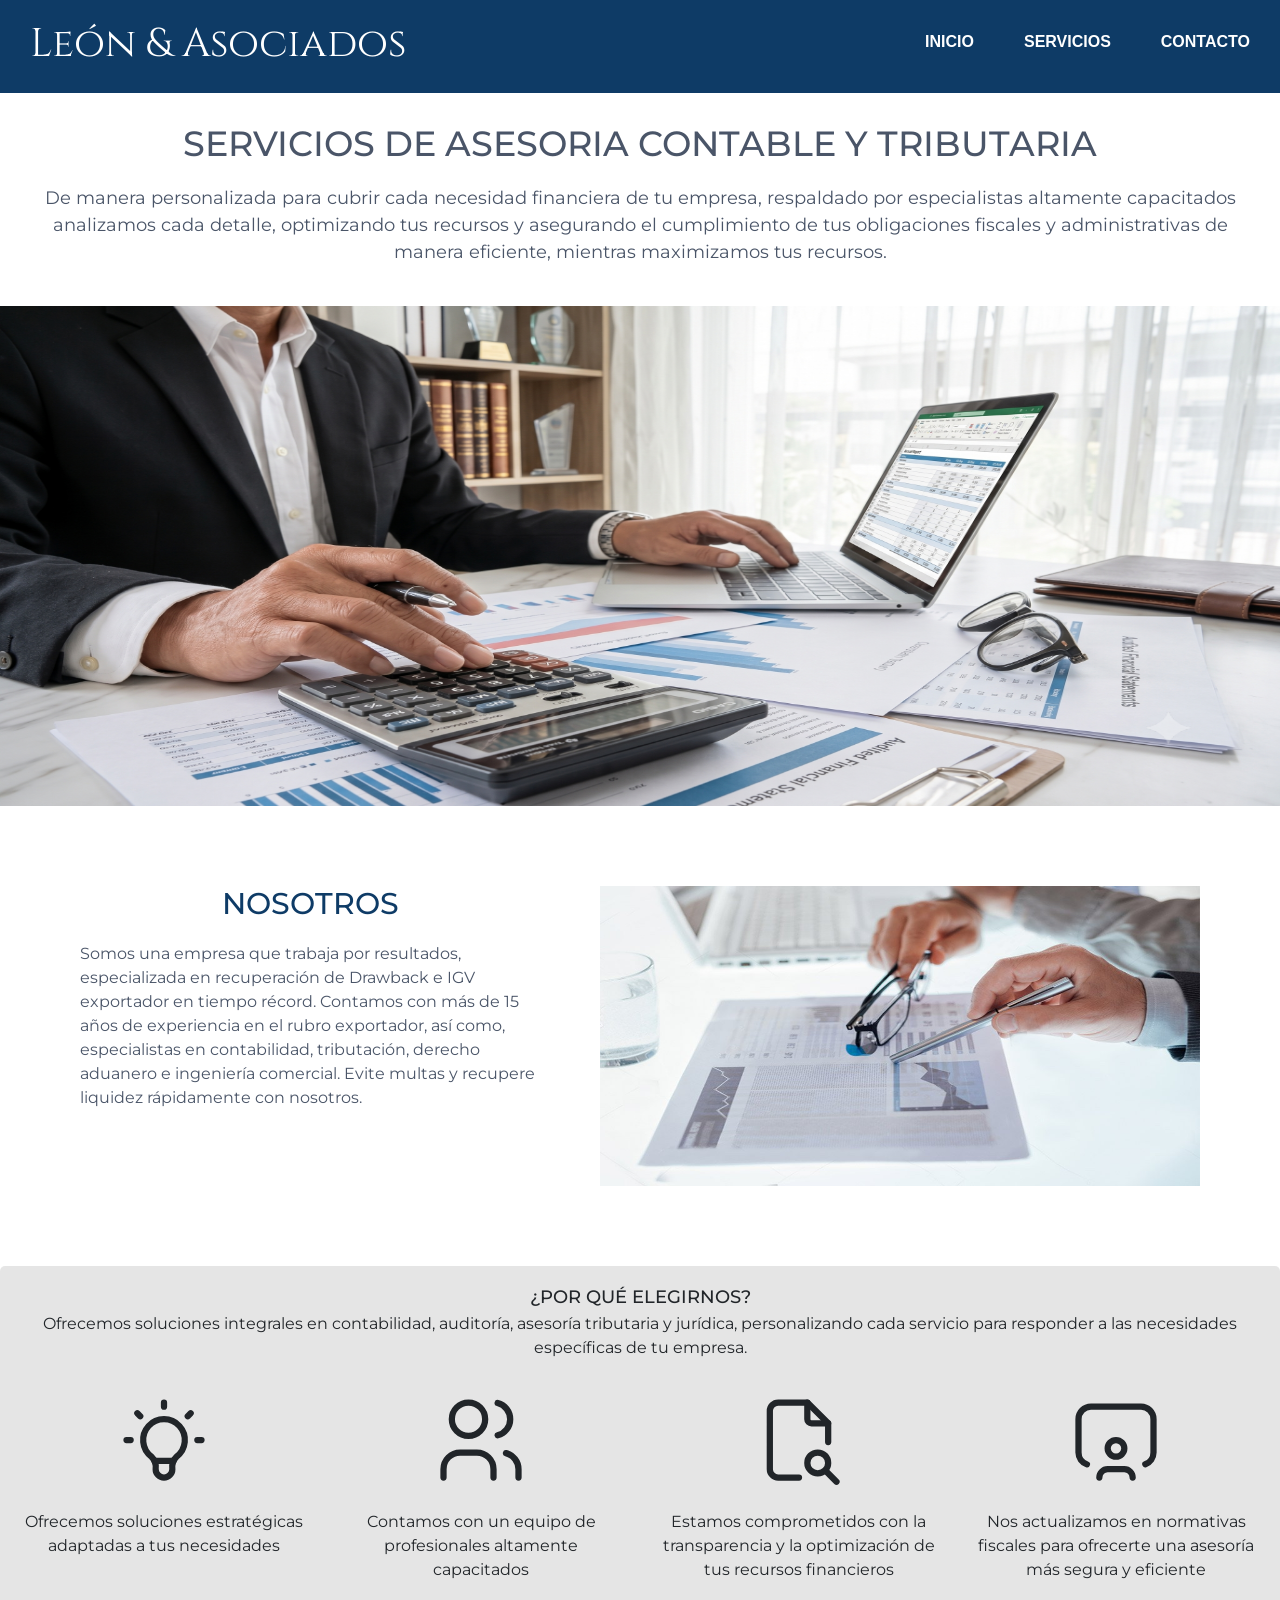
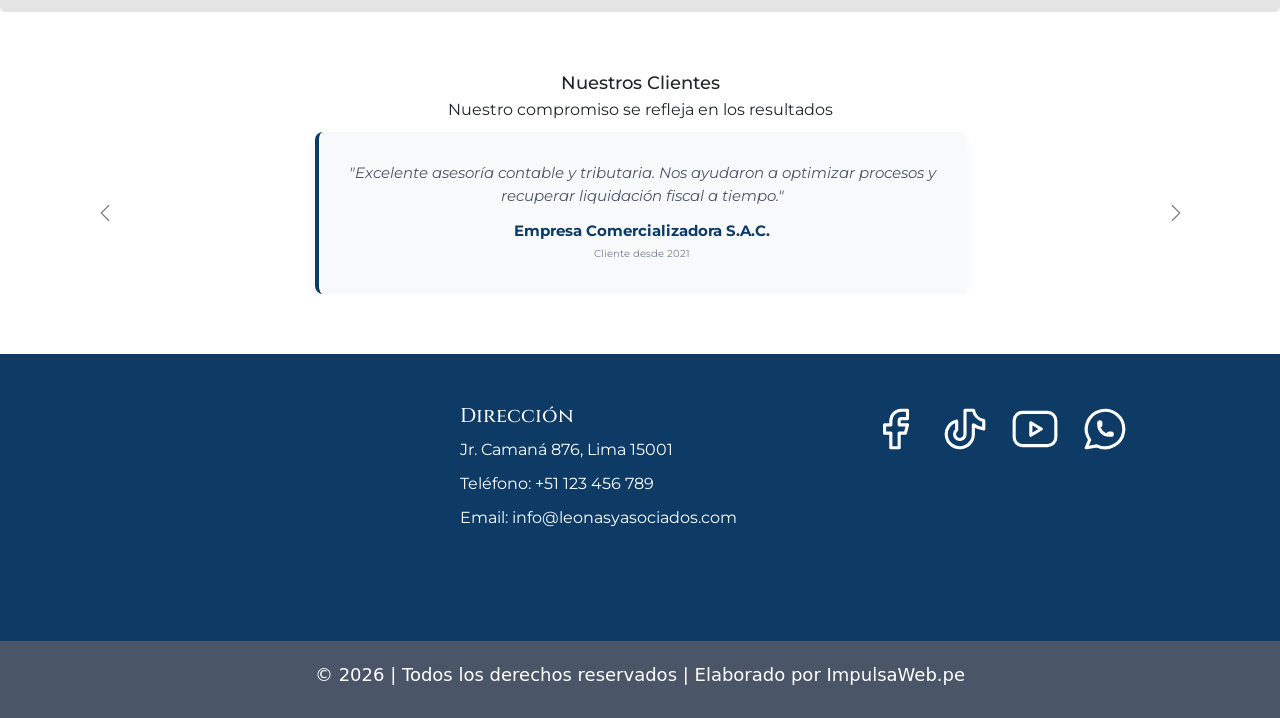
<file: index.html>
<!DOCTYPE html>
<html lang="en">
<head>
    <meta charset="UTF-8">
    <meta name="viewport" content="width=device-width, initial-scale=1.0">
    <title>Index</title>
    <link href="https://fonts.googleapis.com/css2?family=Cinzel:wght@600;700&display=swap" rel="stylesheet">
    <link href="https://fonts.googleapis.com/css2?family=Montserrat:wght@400;700&display=swap" rel="stylesheet">
    <link href="https://cdn.jsdelivr.net/npm/bootstrap@5.3.3/dist/css/bootstrap.min.css" rel="stylesheet">
    <link rel="stylesheet" href="menu.css">
    <link rel="stylesheet" href="estilos.css">
    <link rel="stylesheet" href="footer.css">
    
</head>
<body>
    <header class="menu">
        <h1>León & Asociados</h1>
        
        <nav>
            <ul>
                <li><a href="index.html">INICIO</a></li>
                <li><a href="servicios.html">SERVICIOS</a></li>
                <li><a href="contacto.html">CONTACTO</a></li>
            </ul>
        </nav>
    </header>
    <section class="banner">
        <article>
            <h2>SERVICIOS DE ASESORIA CONTABLE Y TRIBUTARIA</h2>
            <p>De manera personalizada para cubrir cada necesidad financiera de tu empresa, respaldado por especialistas altamente capacitados analizamos cada detalle, optimizando tus recursos y asegurando el cumplimiento de tus obligaciones fiscales y administrativas de manera eficiente, mientras maximizamos tus recursos.</p>
        </article>
    </section>
    <main class="main">
        <div>
            <img src="imagenes/Banner.png" width="100%" height="500px" alt="Asesoria Contable y Tributaria">
        </div>
        <section class="section">
            <div>
                <div class="servicios-nosotros">
                    <div>
                        <h3>NOSOTROS</h3>
                        <p>Somos una empresa que trabaja por resultados, especializada en recuperación de Drawback e IGV exportador en tiempo récord. Contamos con más de 15 años de experiencia en el rubro exportador, así como, especialistas en contabilidad, tributación, derecho aduanero e ingeniería comercial. Evite multas y recupere liquidez rápidamente con nosotros.</p>
                    </div>
                    <div>
                        <img src="imagenes/nosotros.png" width="600px" height="300px" alt="Asesoria Contable y Tributaria">
                    </div>
                </div>
            </div>
        </section>
        <section class="servicio">
            <h3>¿POR QUÉ ELEGIRNOS?</h3>
            <p>Ofrecemos soluciones integrales en contabilidad, auditoría, asesoría tributaria y jurídica, personalizando cada servicio para responder a las necesidades específicas de tu empresa.</p>
            <div class="section-servicios">
                <article>
                    <div>
                        <svg xmlns="http://www.w3.org/2000/svg" width="100" height="100" viewBox="0 0 24 24" fill="none" stroke="currentColor" stroke-width="1.5" stroke-linecap="round" stroke-linejoin="round" class="icon icon-tabler icons-tabler-outline icon-tabler-bulb">
                            <path stroke="none" d="M0 0h24v24H0z" fill="none" />
                            <path d="M3 12h1m8 -9v1m8 8h1m-15.4 -6.4l.7 .7m12.1 -.7l-.7 .7" />
                            <path d="M9 16a5 5 0 1 1 6 0a3.5 3.5 0 0 0 -1 3a2 2 0 0 1 -4 0a3.5 3.5 0 0 0 -1 -3" />
                            <path d="M9.7 17l4.6 0" />
                        </svg>
                    </div>
                    <p>Ofrecemos soluciones estratégicas adaptadas a tus necesidades</p>
                </article>
                <article>
                    <div>
                        <svg xmlns="http://www.w3.org/2000/svg" width="100" height="100" viewBox="0 0 24 24" fill="none" stroke="currentColor" stroke-width="1.5" stroke-linecap="round" stroke-linejoin="round" class="icon icon-tabler icons-tabler-outline icon-tabler-users">
                            <path stroke="none" d="M0 0h24v24H0z" fill="none" />
                            <path d="M5 7a4 4 0 1 0 8 0a4 4 0 1 0 -8 0" />
                            <path d="M3 21v-2a4 4 0 0 1 4 -4h4a4 4 0 0 1 4 4v2" />
                            <path d="M16 3.13a4 4 0 0 1 0 7.75" />
                            <path d="M21 21v-2a4 4 0 0 0 -3 -3.85" />
                        </svg>
                    </div>
                    <p>Contamos con un equipo de profesionales altamente capacitados</p>
                </article>
                <article>
                    <div>
                        <svg xmlns="http://www.w3.org/2000/svg" width="100" height="100" viewBox="0 0 24 24" fill="none" stroke="currentColor" stroke-width="1.5" stroke-linecap="round" stroke-linejoin="round" class="icon icon-tabler icons-tabler-outline icon-tabler-file-search">
                            <path stroke="none" d="M0 0h24v24H0z" fill="none" />
                            <path d="M14 3v4a1 1 0 0 0 1 1h4" />
                            <path d="M12 21h-5a2 2 0 0 1 -2 -2v-14a2 2 0 0 1 2 -2h7l5 5v4.5" />
                            <path d="M14 17.5a2.5 2.5 0 1 0 5 0a2.5 2.5 0 1 0 -5 0" />
                            <path d="M18.5 19.5l2.5 2.5" />
                        </svg>
                    </div>
                    <p>Estamos comprometidos con la transparencia y la optimización de tus recursos financieros</p>
                </article>
                <article>
                    <div>
                        <svg xmlns="http://www.w3.org/2000/svg" width="100" height="100" viewBox="0 0 24 24" fill="none" stroke="currentColor" stroke-width="1.5" stroke-linecap="round" stroke-linejoin="round" class="icon icon-tabler icons-tabler-outline icon-tabler-user-screen">
                            <path stroke="none" d="M0 0h24v24H0z" fill="none" />
                            <path d="M19.03 17.818a3 3 0 0 0 1.97 -2.818v-8a3 3 0 0 0 -3 -3h-12a3 3 0 0 0 -3 3v8c0 1.317 .85 2.436 2.03 2.84" />
                            <path d="M10 14a2 2 0 1 0 4 0a2 2 0 0 0 -4 0" />
                            <path d="M8 21a2 2 0 0 1 2 -2h4a2 2 0 0 1 2 2" />
                        </svg>
                    </div>
                    <p>Nos actualizamos en normativas fiscales para ofrecerte una asesoría más segura y eficiente</p>
                </article>
            </div>
        </section>
        <section class="clientes">
            <h3>Nuestros Clientes</h3>
            <p class="subtitulo">Nuestro compromiso se refleja en los resultados</p>

            <div id="carruselClientes" class="carousel slide" data-bs-ride="carousel">
                
                <!-- Contenido del carrusel -->
                <div class="carousel-inner">
                
                <!-- Testimonio 1 -->
                    <div class="carousel-item active">
                        <div class="tarjeta-testimonio">
                            <p class="opinion">"Excelente asesoría contable y tributaria. Nos ayudaron a optimizar procesos y recuperar liquidación fiscal a tiempo."</p>
                            <h4 class="cliente-nombre">Empresa Comercializadora S.A.C.</h4>
                            <span class="cliente-cargo">Cliente desde 2021</span>
                        </div>
                    </div>

                    <!-- Testimonio 2 -->
                    <div class="carousel-item">
                        <div class="tarjeta-testimonio">
                            <p class="opinion">"Un equipo altamente profesional en el rubro contable y jurídico. La atención personalizada marca totalmente la diferencia."</p>
                            <h4 class="cliente-nombre">Grupo Logístico del Perú</h4>
                            <span class="cliente-cargo">Asesoría Integral</span>
                        </div>
                    </div>

                    <!-- Testimonio 3 -->
                    <div class="carousel-item">
                        <div class="tarjeta-testimonio">
                            <p class="opinion">"Transparencia y eficiencia total. Nos brindan la tranquilidad que necesitamos para enfocar nuestras operaciones."</p>
                            <h4 class="cliente-nombre">Corporación Textil Express</h4>
                            <span class="cliente-cargo">Auditoría Financiera</span>
                        </div>
                    </div>

                </div>

                <!-- Flechas de control -->
                <button class="carousel-control-prev" type="button" data-bs-target="#carruselClientes" data-bs-slide="prev">
                <span class="carousel-control-prev-icon" aria-hidden="true" style="filter: invert(1);"></span>
                </button>
                <button class="carousel-control-next" type="button" data-bs-target="#carruselClientes" data-bs-slide="next">
                <span class="carousel-control-next-icon" aria-hidden="true" style="filter: invert(1);"></span>
                </button>

            </div>
        </section> 
        <section class="footer">
            <div class="footer-content">
                <div>
                    <iframe src="https://www.google.com/maps/embed?pb=!1m18!1m12!1m3!1d975.4724810351856!2d-77.03712603040681!3d-12.05109408771215!2m3!1f0!2f0!3f0!3m2!1i1024!2i768!4f13.1!3m3!1m2!1s0x9105c8c88bcce9e5%3A0xa6232f7bfa882d27!2sJr.%20Caman%C3%A1%20876%2C%20Lima%2015001!5e0!3m2!1ses!2spe!4v1786245930413!5m2!1ses!2spe" width="400" height="200" style="border:0;"></iframe>
                </div>
                <div>
                    <h3>Dirección</h3>
                    <p>Jr. Camaná 876, Lima 15001</p>
                    <p>Teléfono: +51 123 456 789</p>
                    <p>Email: info@leonasyasociados.com</p>
                </div>
                <div class="footer-social">
                    <div>
                        <svg xmlns="http://www.w3.org/2000/svg" width="50" height="50" viewBox="0 0 24 24" fill="none" stroke="currentColor" stroke-width="1.5" stroke-linecap="round" stroke-linejoin="round" class="icon icon-tabler icons-tabler-outline icon-tabler-brand-facebook">
                        <path stroke="none" d="M0 0h24v24H0z" fill="none" />
                        <path d="M7 10v4h3v7h4v-7h3l1 -4h-4v-2a1 1 0 0 1 1 -1h3v-4h-3a5 5 0 0 0 -5 5v2h-3" />
                        </svg>
                    </div>
                    <div>
                        <svg xmlns="http://www.w3.org/2000/svg" width="50" height="50" viewBox="0 0 24 24" fill="none" stroke="currentColor" stroke-width="1.5" stroke-linecap="round" stroke-linejoin="round" class="icon icon-tabler icons-tabler-outline icon-tabler-brand-tiktok">
                        <path stroke="none" d="M0 0h24v24H0z" fill="none" />
                        <path d="M21 7.917v4.034a9.948 9.948 0 0 1 -5 -1.951v4.5a6.5 6.5 0 1 1 -8 -6.326v4.326a2.5 2.5 0 1 0 4 2v-11.5h4.083a6.005 6.005 0 0 0 4.917 4.917" />
                        </svg>
                    </div>
                    <div>
                        <svg xmlns="http://www.w3.org/2000/svg" width="50" height="50" viewBox="0 0 24 24" fill="none" stroke="currentColor" stroke-width="1.5" stroke-linecap="round" stroke-linejoin="round" class="icon icon-tabler icons-tabler-outline icon-tabler-brand-youtube">
                        <path stroke="none" d="M0 0h24v24H0z" fill="none" />
                        <path d="M2 8a4 4 0 0 1 4 -4h12a4 4 0 0 1 4 4v8a4 4 0 0 1 -4 4h-12a4 4 0 0 1 -4 -4v-8" />
                        <path d="M10 9l5 3l-5 3l0 -6" />
                        </svg>
                    </div>
                    <div>
                        <svg xmlns="http://www.w3.org/2000/svg" width="50" height="50" viewBox="0 0 24 24" fill="none" stroke="currentColor" stroke-width="1.5" stroke-linecap="round" stroke-linejoin="round" class="icon icon-tabler icons-tabler-outline icon-tabler-brand-whatsapp">
                        <path stroke="none" d="M0 0h24v24H0z" fill="none" />
                        <path d="M3 21l1.65 -3.8a9 9 0 1 1 3.4 2.9l-5.05 .9" />
                        <path d="M9 10a.5 .5 0 0 0 1 0v-1a.5 .5 0 0 0 -1 0v1a5 5 0 0 0 5 5h1a.5 .5 0 0 0 0 -1h-1a.5 .5 0 0 0 0 1" />
                        </svg>
                    </div>
                </div>
            </div>
        </section>    
    </main>
    <footer class="footer-copyright">
        <p>© 2026 | Todos los derechos reservados | Elaborado por ImpulsaWeb.pe</p>
    </footer>
    <script src="https://cdn.jsdelivr.net/npm/bootstrap@5.3.3/dist/js/bootstrap.bundle.min.js"></script>
</body>
</html>
</file>
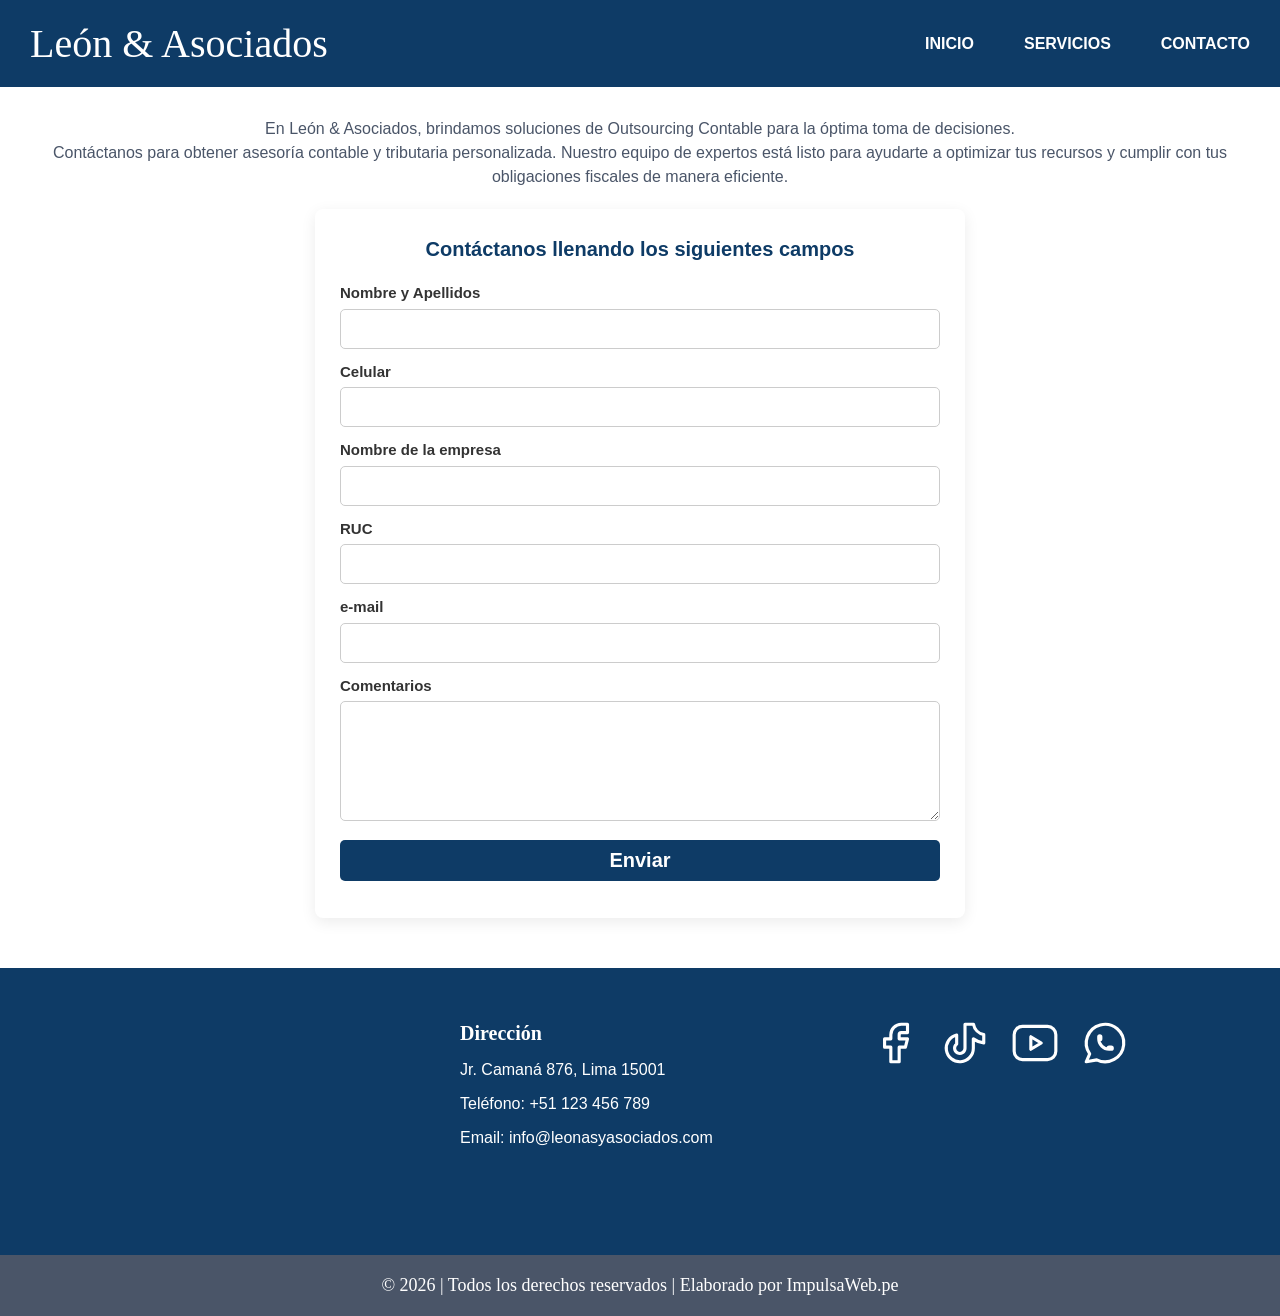
<file: contacto.html>
<!DOCTYPE html>
<html lang="en">
<head>
    <meta charset="UTF-8">
    <meta name="viewport" content="width=device-width, initial-scale=1.0">
    <title>Contacto</title>
    <link rel="stylesheet" href="menu.css">
    <link rel="stylesheet" href="estilos.css">
    <link rel="stylesheet" href="footer.css">
</head>
<body>
    <header class="menu">
        <h1>León & Asociados</h1>
        <nav>
            <ul>
                <li><a href="index.html">INICIO</a></li>
                <li><a href="servicios.html">SERVICIOS</a></li>
                <li><a href="contacto.html">CONTACTO</a></li>
            </ul>
        </nav>
    </header>
    <main mein class="main">
        <section class="section">
            <p>En León & Asociados, brindamos soluciones de Outsourcing Contable para la óptima toma de decisiones.</p>
            <p>Contáctanos para obtener asesoría contable y tributaria personalizada. Nuestro equipo de expertos está listo para ayudarte a optimizar tus recursos y cumplir con tus obligaciones fiscales de manera eficiente.</p>
            <form action="enviar.php" method="post" class="formulario">
                <fieldset>
                    <legend>Contáctanos llenando los siguientes campos</legend>
                        <div>
                            <label for="nom">Nombre y Apellidos</label>
                            <input type="text" name="nom" id="nom">
                        </div>
                        <div>
                            <label for="cell">Celular</label>
                            <input type="text" name="cel" id="cel">
                        </div>
                        <div>
                            <label for="nom">Nombre de la empresa</label>
                            <input type="text" name="nom" id="nom">
                        </div>
                        <div>
                            <label for="ruc">RUC</label>
                            <input type="text" name="ruc" id="ruc">
                        </div>
                        <div>
                            <label for="mail">e-mail</label>
                            <input type="text" name="mail" id="mail">
                        </div>
                        <div>
                            <label for="comm">Comentarios</label>
                            <textarea name="comm" id="comm"></textarea>
                        </div>
                        <div>
                            <input type="submit" value="Enviar">
                        </div>
                </fieldset>
            </form>
        </section>
        <section class="footer">
            <div class="footer-content">
                <div>
                    <iframe src="https://www.google.com/maps/embed?pb=!1m18!1m12!1m3!1d975.4724810351856!2d-77.03712603040681!3d-12.05109408771215!2m3!1f0!2f0!3f0!3m2!1i1024!2i768!4f13.1!3m3!1m2!1s0x9105c8c88bcce9e5%3A0xa6232f7bfa882d27!2sJr.%20Caman%C3%A1%20876%2C%20Lima%2015001!5e0!3m2!1ses!2spe!4v1786245930413!5m2!1ses!2spe" width="400" height="200" style="border:0;"></iframe>
                </div>
                <div>
                    <h3>Dirección</h3>
                    <p>Jr. Camaná 876, Lima 15001</p>
                    <p>Teléfono: +51 123 456 789</p>
                    <p>Email: info@leonasyasociados.com</p>
                </div>
                <div class="footer-social">
                    <div>
                        <svg xmlns="http://www.w3.org/2000/svg" width="50" height="50" viewBox="0 0 24 24" fill="none" stroke="currentColor" stroke-width="1.5" stroke-linecap="round" stroke-linejoin="round" class="icon icon-tabler icons-tabler-outline icon-tabler-brand-facebook">
                        <path stroke="none" d="M0 0h24v24H0z" fill="none" />
                        <path d="M7 10v4h3v7h4v-7h3l1 -4h-4v-2a1 1 0 0 1 1 -1h3v-4h-3a5 5 0 0 0 -5 5v2h-3" />
                        </svg>
                    </div>
                    <div>
                        <svg xmlns="http://www.w3.org/2000/svg" width="50" height="50" viewBox="0 0 24 24" fill="none" stroke="currentColor" stroke-width="1.5" stroke-linecap="round" stroke-linejoin="round" class="icon icon-tabler icons-tabler-outline icon-tabler-brand-tiktok">
                        <path stroke="none" d="M0 0h24v24H0z" fill="none" />
                        <path d="M21 7.917v4.034a9.948 9.948 0 0 1 -5 -1.951v4.5a6.5 6.5 0 1 1 -8 -6.326v4.326a2.5 2.5 0 1 0 4 2v-11.5h4.083a6.005 6.005 0 0 0 4.917 4.917" />
                        </svg>
                    </div>
                    <div>
                        <svg xmlns="http://www.w3.org/2000/svg" width="50" height="50" viewBox="0 0 24 24" fill="none" stroke="currentColor" stroke-width="1.5" stroke-linecap="round" stroke-linejoin="round" class="icon icon-tabler icons-tabler-outline icon-tabler-brand-youtube">
                        <path stroke="none" d="M0 0h24v24H0z" fill="none" />
                        <path d="M2 8a4 4 0 0 1 4 -4h12a4 4 0 0 1 4 4v8a4 4 0 0 1 -4 4h-12a4 4 0 0 1 -4 -4v-8" />
                        <path d="M10 9l5 3l-5 3l0 -6" />
                        </svg>
                    </div>
                    <div>
                        <svg xmlns="http://www.w3.org/2000/svg" width="50" height="50" viewBox="0 0 24 24" fill="none" stroke="currentColor" stroke-width="1.5" stroke-linecap="round" stroke-linejoin="round" class="icon icon-tabler icons-tabler-outline icon-tabler-brand-whatsapp">
                        <path stroke="none" d="M0 0h24v24H0z" fill="none" />
                        <path d="M3 21l1.65 -3.8a9 9 0 1 1 3.4 2.9l-5.05 .9" />
                        <path d="M9 10a.5 .5 0 0 0 1 0v-1a.5 .5 0 0 0 -1 0v1a5 5 0 0 0 5 5h1a.5 .5 0 0 0 0 -1h-1a.5 .5 0 0 0 0 1" />
                        </svg>
                    </div>
                </div>
            </div>
        </section>    
    </main>
    <footer class="footer-copyright">
    <p>© 2026 | Todos los derechos reservados | Elaborado por ImpulsaWeb.pe</p>
    </footer>
</body>
</html>
</file>
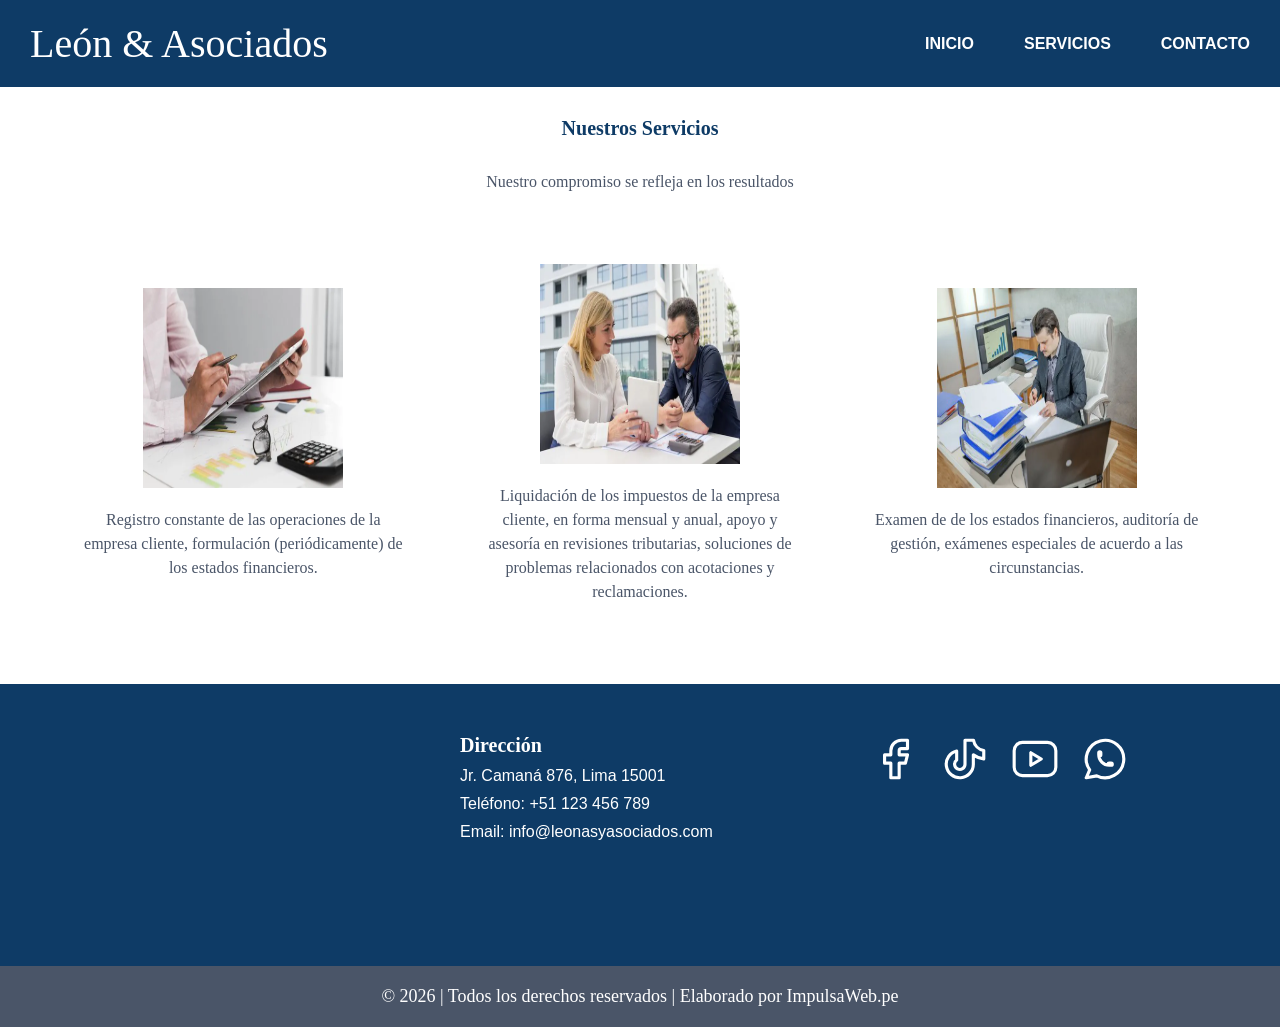
<file: servicios.html>
<!DOCTYPE html>
<html lang="en">
<head>
    <meta charset="UTF-8">
    <meta name="viewport" content="width=device-width, initial-scale=1.0">
    <title>Servicios</title>
    <link rel="stylesheet" href="menu.css">
    <link rel="stylesheet" href="estilos.css">
    <link rel="stylesheet" href="footer.css">
</head>
<body>
    <header class="menu">
        <h1>León & Asociados</h1>
        <nav>
            <ul>
                <li><a href="index.html">INICIO</a></li>
                <li><a href="servicios.html">SERVICIOS</a></li>
                <li><a href="contacto.html">CONTACTO</a></li>
            </ul>
        </nav>
    </header>
    <main>
        <section class="section">
            <h2>Nuestros Servicios</h2>
            <p>Nuestro compromiso se refleja en los resultados</p>
            <div class="servicios">
                <div>
                    <div>
                        <img src="imagenes/servicios_contabilidad.png" width="200px" height="200px" alt="Asesoria Contable y Tributaria">
                    </div>
                    <p>Registro constante de las operaciones de la empresa cliente, formulación (periódicamente) de los estados financieros.</p>
                </div>
                <div>
                    <div>
                        <img src="imagenes/asesoria_tributaria.png" width="200px" height="200px" alt="Asesoria Contable y Tributaria">
                    </div>
                    <p>Liquidación de los impuestos de la empresa cliente, en forma mensual y anual, apoyo y asesoría en revisiones tributarias, soluciones de problemas relacionados con acotaciones y reclamaciones.</p>
                </div>
                <div>
                    <div>
                        <img src="imagenes/sericios_auditoria.png" width="200px" height="200px" alt="Asesoria Contable y Tributaria">
                    </div>
                    <p>Examen de de los estados financieros, auditoría de gestión, exámenes especiales de acuerdo a las circunstancias.</p>
                </div>
            </div>
        </section>
        <section class="footer">
            <div class="footer-content">
                <div>
                    <iframe src="https://www.google.com/maps/embed?pb=!1m18!1m12!1m3!1d975.4724810351856!2d-77.03712603040681!3d-12.05109408771215!2m3!1f0!2f0!3f0!3m2!1i1024!2i768!4f13.1!3m3!1m2!1s0x9105c8c88bcce9e5%3A0xa6232f7bfa882d27!2sJr.%20Caman%C3%A1%20876%2C%20Lima%2015001!5e0!3m2!1ses!2spe!4v1786245930413!5m2!1ses!2spe" width="400" height="200" style="border:0;"></iframe>
                </div>
                <div>
                    <h3>Dirección</h3>
                    <p>Jr. Camaná 876, Lima 15001</p>
                    <p>Teléfono: +51 123 456 789</p>
                    <p>Email: info@leonasyasociados.com</p>
                </div>
                <div class="footer-social">
                    <div>
                        <svg xmlns="http://www.w3.org/2000/svg" width="50" height="50" viewBox="0 0 24 24" fill="none" stroke="currentColor" stroke-width="1.5" stroke-linecap="round" stroke-linejoin="round" class="icon icon-tabler icons-tabler-outline icon-tabler-brand-facebook">
                        <path stroke="none" d="M0 0h24v24H0z" fill="none" />
                        <path d="M7 10v4h3v7h4v-7h3l1 -4h-4v-2a1 1 0 0 1 1 -1h3v-4h-3a5 5 0 0 0 -5 5v2h-3" />
                        </svg>
                    </div>
                    <div>
                        <svg xmlns="http://www.w3.org/2000/svg" width="50" height="50" viewBox="0 0 24 24" fill="none" stroke="currentColor" stroke-width="1.5" stroke-linecap="round" stroke-linejoin="round" class="icon icon-tabler icons-tabler-outline icon-tabler-brand-tiktok">
                        <path stroke="none" d="M0 0h24v24H0z" fill="none" />
                        <path d="M21 7.917v4.034a9.948 9.948 0 0 1 -5 -1.951v4.5a6.5 6.5 0 1 1 -8 -6.326v4.326a2.5 2.5 0 1 0 4 2v-11.5h4.083a6.005 6.005 0 0 0 4.917 4.917" />
                        </svg>
                    </div>
                    <div>
                        <svg xmlns="http://www.w3.org/2000/svg" width="50" height="50" viewBox="0 0 24 24" fill="none" stroke="currentColor" stroke-width="1.5" stroke-linecap="round" stroke-linejoin="round" class="icon icon-tabler icons-tabler-outline icon-tabler-brand-youtube">
                        <path stroke="none" d="M0 0h24v24H0z" fill="none" />
                        <path d="M2 8a4 4 0 0 1 4 -4h12a4 4 0 0 1 4 4v8a4 4 0 0 1 -4 4h-12a4 4 0 0 1 -4 -4v-8" />
                        <path d="M10 9l5 3l-5 3l0 -6" />
                        </svg>
                    </div>
                    <div>
                        <svg xmlns="http://www.w3.org/2000/svg" width="50" height="50" viewBox="0 0 24 24" fill="none" stroke="currentColor" stroke-width="1.5" stroke-linecap="round" stroke-linejoin="round" class="icon icon-tabler icons-tabler-outline icon-tabler-brand-whatsapp">
                        <path stroke="none" d="M0 0h24v24H0z" fill="none" />
                        <path d="M3 21l1.65 -3.8a9 9 0 1 1 3.4 2.9l-5.05 .9" />
                        <path d="M9 10a.5 .5 0 0 0 1 0v-1a.5 .5 0 0 0 -1 0v1a5 5 0 0 0 5 5h1a.5 .5 0 0 0 0 -1h-1a.5 .5 0 0 0 0 1" />
                        </svg>
                    </div>
                </div>
            </div>
        </section>
    </main>
    <footer class="footer-copyright">
    <p>© 2026 | Todos los derechos reservados | Elaborado por ImpulsaWeb.pe</p>
    </footer>
</body>
</html>
</file>
<file: menu.css>
*{
    margin: 0;
}

:root{
    --blanco: #fff;
    --azul-corporativo: #0E3B66;
    --grafito: #4A5568;
    --aguamarina: #0baff0;
    --mostaza: #efff0c;
    --dorado-champagne: #E6B800;
    --plateado: #C0C0C0;
    --sombra-claro: rgba(0, 0, 0, 0.1);
    --gris-oscuro: #1B1B1B;
}

html{
    font-size: 62.5%;
    box-sizing: border-box;
}
*, *:before, *:after {
  box-sizing: inherit;
}

h1{
    font-size: 4rem;
    font-family: 'Cinzel', serif;
    color: var(--blanco);
    font-weight: 400;
    /*font-style: normal;*/
}
.menu{
    background-color: var(--azul-corporativo);
    display: flex;
    justify-content: space-between;
    align-items: center;
    padding: 2rem 3rem;
}

.menu ul{
    display: flex;
    list-style: none;
    gap: 5rem;   
}
.menu a{
    font-size: 1.6rem;
    text-decoration: none;
    color: var(--blanco);
    font-family: arial, sans-serif;
    font-weight: bold;
    transition: color 0.3s ease;
}
.menu a:hover {
    color: var(--mostaza);
}
.banner{
    padding: 3rem;
    font-family: 'Montserrat', sans-serif;
    text-align: center;
}
.banner h2{
    font-size: 3.5rem;
    color: var(--grafito);
    margin-bottom: 2rem;
    /*font-weight: bold;*/
}
.banner p{
    font-size: 1.8rem;
    color: var(--grafito);
    line-height: 1.5;
}

@media (max-width: 768px){
    .menu{
        display: flex;
        flex-direction: column;
        align-items: center;
        gap: 1.5;
        padding: 2rem 1rem;
        text-align: center;
    }    
    .menu nav{
        display: flex;
        flex-direction: column;
        gap: 1rem;
        padding: 2rem 1rem;    
    }
}
</file>
<file: estilos.css>
.main{
    font-family: 'Montserrat', sans-serif;
    font-size: 1.6rem;
    line-height: 1.5;
}
.section{
    padding: 3rem;
}
.section h2{
    text-align: center;
    font-size: 2rem;
    color: var(--azul-corporativo);
    margin-bottom: 3rem;
}
.section h3{
    text-align: center;
    font-size: 3rem;
    color: var(--azul-corporativo);
    margin-bottom: 2rem;
}
.section p{
    text-align: center;
    font-size: 1.6rem;
    color: var(--grafito);
    line-height: 1.5;
}
.servicio{
    background-color: var(--sombra-claro);
    padding: 2rem;
    border-radius: 5px;
    text-align: center;
    transition: transform 0.3s ease, box-shadow 0.3s ease;    
}


.servicios-nosotros{
    display: grid;
    grid-template-columns: repeat(2, 1fr);
    gap: 6rem;
    padding: 5rem;
}
.servicios-nosotros p{
    text-align: left;
}   
.section-servicios{
    display: grid;
    grid-template-columns: repeat(4, 1fr);
    gap: 3rem;
}

.section-servicios div{
    display: flex;
    flex-direction: column;
    align-items: center;
    justify-content: center;
    padding: 2rem;
}
.servicio div:hover {
    transform: translateY(-5px);
}

.clientes {
  text-align: center;
  padding: 6rem 1rem;
}

.tarjeta-testimonio {
  max-width: 650px;
  margin: 0 auto;
  padding: 3rem 2rem;
  background-color: #f8f9fa;
  border-radius: 8px;
  border-left: 4px solid #0e3b66; /* Detalle azul corporativo */
  box-shadow: 0 4px 12px rgba(0, 0, 0, 0.05);
}

.opinion {
  font-size: 1.5rem;
  font-style: italic;
  color: #4a5568;
  margin-bottom: 1.5rem;
}

.cliente-nombre {
  font-size: 1.5rem;
  font-weight: 700;
  color: #0e3b66;
  margin: 0;
}

.cliente-cargo {
  font-size: 1rem;
  color: #718096;
}

.servicios{
    display: grid;
    grid-template-columns: repeat(3, 1fr);
    gap: 3rem;
    padding: 3rem;
}
.servicios h3{
    text-align: center;
    font-size: 3rem;
    color: var(--azul-corporativo);
    margin-bottom: 2rem;
    
}
.servicios p{
    text-align: center;
    font-size: 1.6rem;
    color: var(--grafito);
    line-height: 1.5;
}
.servicios div{
    display: flex;
    flex-direction: column;
    align-items: center;
    justify-content: center;
    padding: 2rem;
}

/* Contenedor del formulario */
.formulario {
  max-width: 650px;
  margin: 2rem auto;
  padding: 2.5rem;
  background-color: #ffffff;
  border-radius: 8px;
  box-shadow: 0 4px 15px rgba(0, 0, 0, 0.08);
}

/* Quita el borde por defecto del fieldset */
.formulario fieldset {
  border: none;
  padding: 0;
  margin: 0;
}

/* Título del formulario */
.formulario legend {
  font-size: 2rem;
  font-weight: 700;
  color: #0e3b66;
  text-align: center;
  margin-bottom: 1.8rem;
  padding: 0;
}

/* Separación entre cada campo */
.formulario div {
  margin-bottom: 1.2rem;
}

/* Etiquetas (Nombres de los campos) */
.formulario label {
  display: block;
  font-weight: 700;
  font-size: 1.5rem;
  color: #333333;
  margin-bottom: 0.4rem;
}

/* Campos de entrada de texto y e-mail */
.formulario input[type="text"],
.formulario input[type="email"],
.formulario textarea {
  width: 100%;
  padding: 0.75rem 1rem;
  font-size: 2rem;
  font-family: inherit;
  border: 1px solid #cccccc;
  border-radius: 5px;
  box-sizing: border-box;
  transition: border-color 0.3s ease, box-shadow 0.3s ease;
}

/* Resalte de campos al hacer clic */
.formulario input[type="text"]:focus,
.formulario input[type="email"]:focus,
.formulario textarea:focus {
  border-color: #0e3b66;
  outline: none;
  box-shadow: 0 0 5px rgba(14, 59, 102, 0.25);
}

/* Tamaño fijo para el área de comentarios */
.formulario textarea {
  height: 120px;
  resize: vertical;
}

/* Botón de envío */
.formulario input[type="submit"] {
  width: 100%;
  padding: 0.9rem;
  background-color: #0e3b66;
  color: #ffffff;
  font-size: 2rem;
  font-weight: 700;
  border: none;
  border-radius: 5px;
  cursor: pointer;
  transition: background-color 0.3s ease;
}

.formulario input[type="submit"]:hover {
  background-color: #082542;
}

@media (max-width: 768px){
  .servicios-nosotros{
  display: flex;
  flex-direction: column;
  gap: 1.5rem;
  padding: 2rem 1rem;
  box-sizing: border-box;
  }
  .servicios-nosotros img{
  width: 100%;
  max-width: 100%;
  height: auto; 
  }

}

@media (max-width: 768px){
  .section-servicios{
  display: flex;
  flex-direction: column;
  gap: 1.5rem;
  }

  .section-servicios div{
  display: flex;
  flex-direction: column;
  padding: 2rem 1rem;
  } 
}

@media (max-width: 768px){
  .servicios{
  display: flex;
  flex-direction: column;
  padding: 2rem 1rem;
  }
}
</file>
<file: footer.css>
.footer{
    background-color: var(--azul-corporativo);
    color: var(--blanco);
    padding-top: 2rem;
}
.footer h3{
    font-size: 2rem;
    font-family: 'Cinzel', serif;
    margin-bottom: 1rem;
    color: var(--blanco);
    text-align: left;
}
.footer p{
    font-size: 1.6rem;
    font-family: 'Montserrat', sans-serif;
    margin-bottom: 1rem;
    color: var(--blanco);
    text-align: left;
}
.footer-content{
    display: grid;
    grid-template-columns: repeat(3, 1fr);
    gap: 3rem;
    padding: 3rem;
}
.footer-social{
    display: flex;
    gap: 2rem;
    transition: color 0.3s ease;

}
.footer-social div:hover {
    color: var(--plateado);
    transform: translateY(-2px);
} 
.footer-copyright{
    background-color: var(--grafito);
    color: white;
    text-align: center;
    padding: 2rem;
    font-size: large;
}

@media (max-width: 768px){
    .footer{
        display: flex;
        flex-direction: column;
        gap: 1.5;
        text-align: center;
        width: 100%;
        box-sizing: border-box;
    }
    .footer-content{
        display: flex;
        flex-direction: column;
        gap: 1.5;
        box-sizing: border-box;
        padding: 2rem 1rem;
    }
    .footer-social{
        display: flex;
        flex-direction: row;
        gap: 1.5;
        width: 100%;
        justify-content: center;
    }
}
</file>
